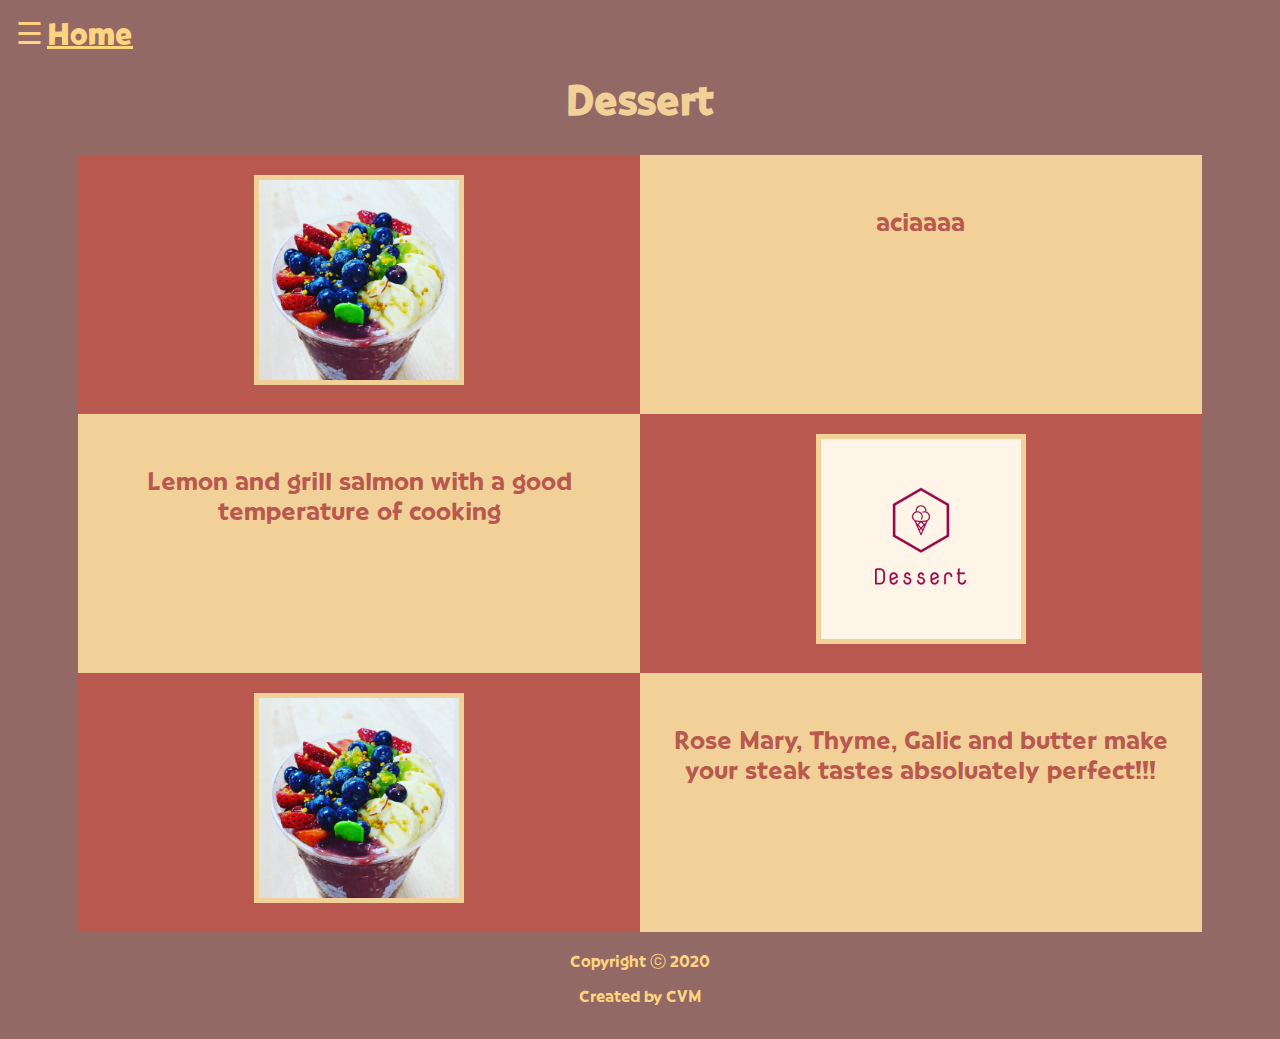
<file: component/dessert.html>
<!DOCTYPE html>
<html lang="en">
<head>
    <meta charset="UTF-8">
    <meta name="viewport" content="width=device-width, initial-scale=1.0">
    <meta http-equiv="X-UA-Compatible" content="ie=edge">
    <link rel="stylesheet" href="../style/styles.css">
    <link rel="stylesheet" href="https://cdnjs.cloudflare.com/ajax/libs/font-awesome/4.7.0/css/font-awesome.min.css">
    <script src="https://ajax.googleapis.com/ajax/libs/jquery/3.5.1/jquery.min.js"></script>
    <title>Dessert </title>
 
</head>
<body>
       <!-- Navigation Bar -->
    <div id="header"></div>

    <div id="mySidenav" class="sidenav">
        <a href="javascript:void(0)" class="closebtn" onclick="closeNav()">&times;</a>
        <a href="kfood.html">Khmer Food</a>
        <a href="jfood.html">Japanese Food</a>
        <a href="keto.html">Keto</a>
        <a href="dessert.html">Dessert</a>
        <a href="drink.html">Drink</a>
        <a href="homemade.html">Homemade</a>
      </div>
      
      <div id="main">
          <span id= "menu"onclick="openNav()">&#9776;</span>
        <a href="../index.html" id ="menu">Home</a>
    <!--end of Navigation bar -->
    <!-- Food bar  -->
    <div class="foodBar">
    <h1>Dessert</h1> 
    <div class= "grid">
        <div class = "items" id ="color"><img id ="color" src="../image/dessert/acia.JPG">
        </div>
        <div class = "items" id ="noncolor"><p>aciaaaa </p></div>
        <div class = "items" id ="noncolor"><p>Lemon and grill salmon with a good temperature of cooking</p></div>
        <div class = "items" id ="color"><img src= "../image/dessert/dessrt.png"></div>
        <div class = "items" id ="color"> <img src= "../image/dessert/acia.JPG"></div>
        <div class = "items" id ="noncolor"><p>Rose Mary, Thyme, Galic and butter make your steak tastes absoluately perfect!!!</p></div>
        
    </div>
</div> 

<script src="../js/index.js"></script>
</body>
<footer class= "footer"> Copyright ⓒ 2020
        <p>Created by CVM</p>
      </footer>
    </div>
</html>
</file>
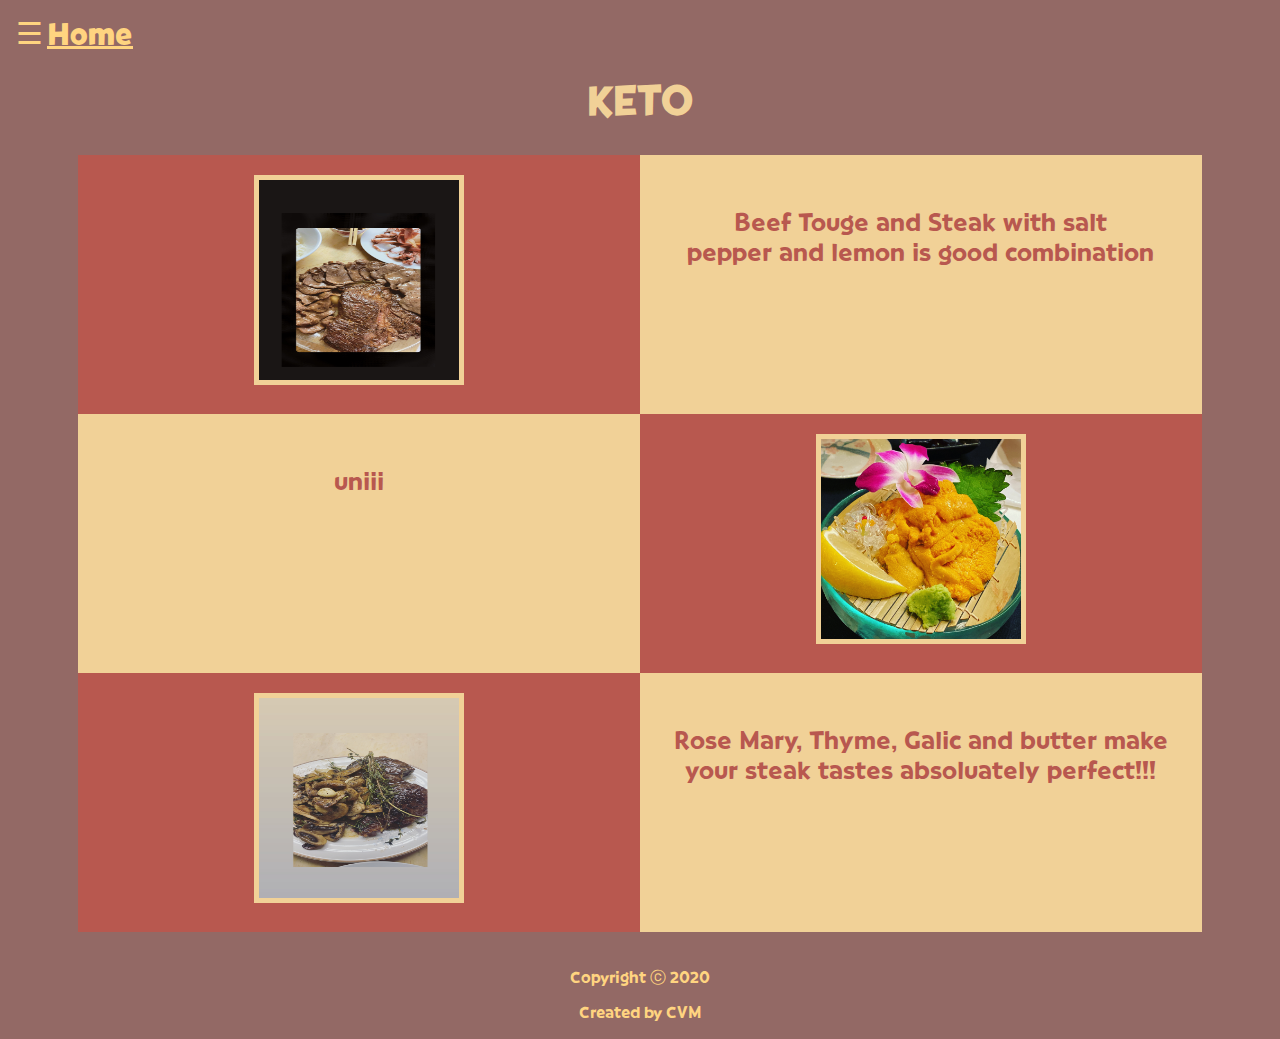
<file: component/keto.html>
<!DOCTYPE html>
<html lang="en">
<head>
    <meta charset="UTF-8">
    <meta name="viewport" content="width=device-width, initial-scale=1.0">
    <meta http-equiv="X-UA-Compatible" content="ie=edge">
    <link rel="stylesheet" href="../style/styles.css">
    <link rel="stylesheet" href="https://cdnjs.cloudflare.com/ajax/libs/font-awesome/4.7.0/css/font-awesome.min.css">
    <script src="https://ajax.googleapis.com/ajax/libs/jquery/3.5.1/jquery.min.js"></script>
    <title>Keto</title>
</head>
<body>
       <!-- Navigation Bar -->

       <div id="mySidenav" class="sidenav">
        <a href="javascript:void(0)" class="closebtn" onclick="closeNav()">&times;</a>
        <a href="kfood.html">Khmer Food</a>
        <a href="jfood.html">Japanese Food</a>
        <a href="keto.html">Keto</a>
        <a href="dessert.html">Dessert</a>
        <a href="drink.html">Drink</a>
        <a href="homemade.html">Homemade</a>
      </div>
      
      <div id="main">
            <span id= "menu"onclick="openNav()">&#9776;</span>
            <a href="../index.html" id ="menu">Home</a>
      
      <script>
      function openNav() {
          document.getElementById("mySidenav").style.width = "220px";
        document.getElementById("main").style.marginLeft = "220px";
      }
      
      function closeNav() {
        document.getElementById("mySidenav").style.width = "0";
        document.getElementById("main").style.marginLeft= "0";
      }
      </script>
    <!--end of Navigation bar -->
    <!-- Food bar  -->
    <div class="foodBar">
    <h1>KETO</h1> 
    <div class= "grid">
        <div class = "items" id ="color"><img id ="color" src="../image/keto/beef.JPG">
        </div>
        <div class = "items" id ="noncolor"><p>Beef Touge and Steak with salt <br> pepper and lemon is good combination</p></div>
        <div class = "items" id ="noncolor"><p>uniii</p></div>
        <div class = "items" id ="color"><img src= "../image/keto/uni.JPG"></div>
        <div class = "items" id ="color"> <img src= "../image/keto/beefgalic.JPG"></div>
        <div class = "items" id ="noncolor"><p>Rose Mary, Thyme, Galic and butter make your steak tastes absoluately perfect!!!</p></div>
        
    </div>
</div> 
</div>
</body>
<footer class= "footer"> Copyright ⓒ 2020
        <p>Created by CVM</p>
      </footer>

</html>
</file>
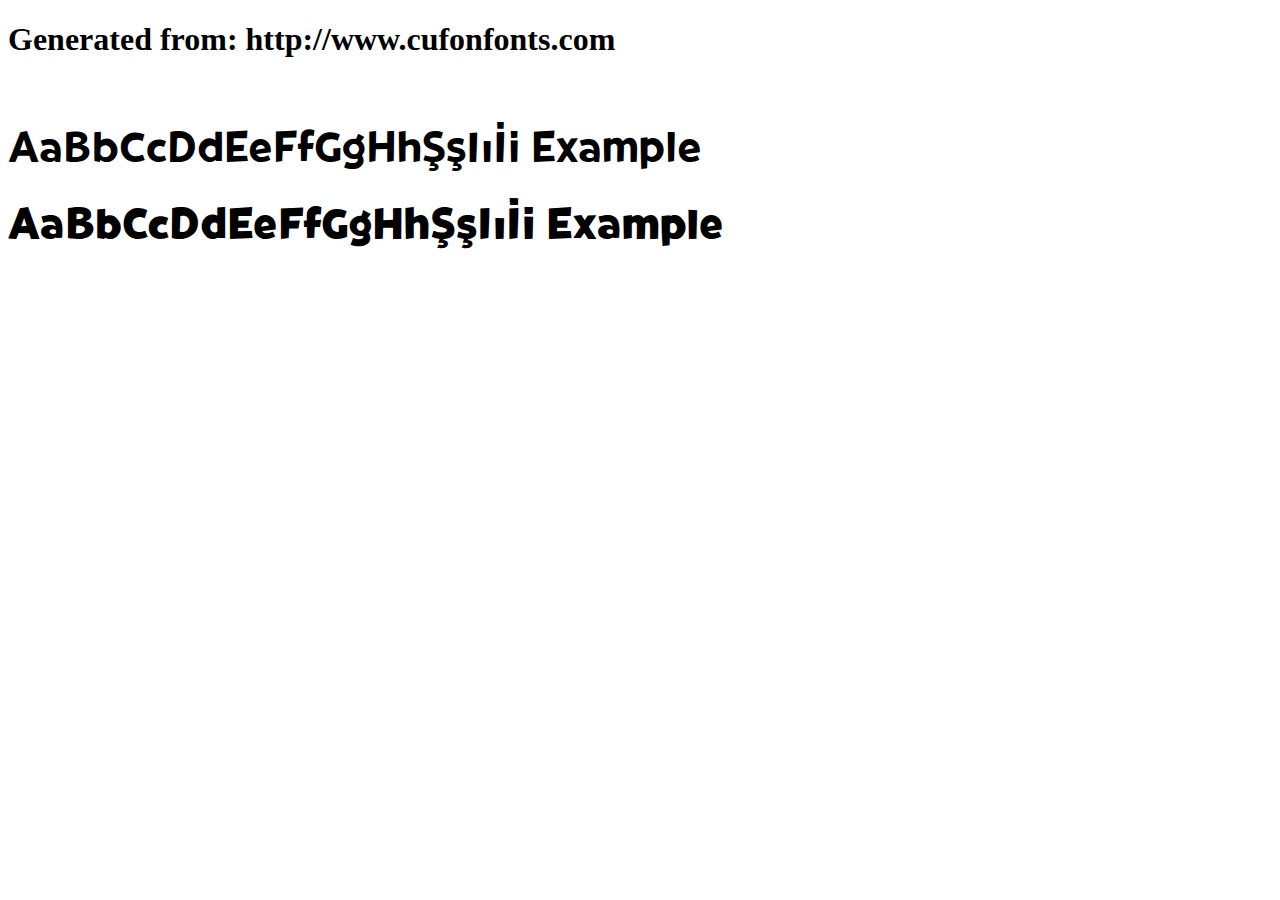
<file: font/example.html>
<!DOCTYPE html>
<html xmlns="http://www.w3.org/1999/xhtml">
<head>
    <meta http-equiv="Content-Type" content="text/html; charset=utf-8"/>
    <link rel="stylesheet" type="text/css"
          href="style.css"/>
</head>

<body>

<h1>Generated from: http://www.cufonfonts.com</h1><br/>
<h1 style="font-family:'Govia Sans Medium';font-weight:normal;font-size:42px">AaBbCcDdEeFfGgHhŞşIıİi Example</h1>
<h1 style="font-family:'Govia Sans Bold';font-weight:normal;font-size:42px">AaBbCcDdEeFfGgHhŞşIıİi Example</h1>


</body>
</html>
</file>
<file: style/styles.css>
@font-face {
  font-family: 'Govia Sans Medium';
  font-style: normal;
  font-weight: normal;
  src: local('Govia Sans Medium'), url('../font/Govia\ Sans\ Medium.woff') format('woff');
  }
  
  
  @font-face {
  font-family: 'Govia Sans Bold';
  font-style: normal;
  font-weight: normal;
  src: local('Govia Sans Bold'), url('../font/Govia\ Sans\ Bold.woff') format('woff');
  }
html{
	font-family:'Govia Sans Medium' ;
	-webkit-text-size-adjust: 100%;
  -ms-text-size-adjust: 100%;
  background-color:  #936965;
}
body {
	margin: 0;
}
html,body{
	margin: 0;
	padding: 0;
}
#mission{
  text-align: center;
  color: #ffd480;
}
/* banner */
#banner{
  width: 100%;
  height: auto;
}

/* Navigation Bar */

#menu{
  font-size:30px;
  cursor:pointer;
  color: #ffd480;
  font-family: 'Govia Sans Bold';


}
.sidenav {
  height: 100%;
  width: 0;
  position: fixed;
  z-index: 1;
  top: 0;
  left: 0;
  background-color: #802b00;
  overflow-x: hidden;
  transition: 0.5s;
  padding-top: 60px;
}

.sidenav a {
  padding: 8px 8px 8px 32px;
  text-decoration: none;
  font-size: 25px;
  color: #ffd480;
  font-family: 'Govia Sans Medium';
  display: block;
  transition: 0.3s;
}

.sidenav a:hover {
  color: #d8cbb2;
}

.sidenav .closebtn {
  position: absolute;
  top: 0;
  right: 25px;
  font-size: 36px;
  margin-left: 50px;
}

#main {
  transition: margin-left .5s;
  padding: 16px;
}

/* categories */
.categories{
  background-color: #f1d197;
  justify-content: center;
  text-align: center;
  color: #b8584f;
  padding: 20px;
  
}

.categories h1{
  padding: 10px;
}
.row{
  display: flex;
  flex-wrap:wrap;
  justify-content: center;
  padding: 20px;
  
}


#logo{
  border-radius: 50%;
  margin: 20px;
  border:5px solid #b8584f;
 
}

#categories{
  flex:200px;
  align-content: center;
}
/* food */
.foodBar h1{
  text-align: center;
  color: #f1d197;
  font-size: 40px;
}
.grid{
display: grid;
width: 90%;
margin: 0 auto;
grid-template-columns: 1fr 1fr;
}
.foodBar img{
width: 200px;
height: 200px;
border: 5px solid #f1d197;
}
.items {
padding: 20px;
font-size: 25px;
text-align: center;
border: 300px;
justify-content: center;
}

.items p{
padding-top: 10px;
}

#color{
  background:#b8584f;
  color:#f1d197;
}
#noncolor{
  background-color: #f1d197;
  color: #b8584f;
}

/* footer */
.footer{
  color:#ffd480;
  text-align: center;
  padding-top: 20px;
}

/* responsive */

@media screen and (max-height: 450px) {
  .sidenav {padding-top: 15px;}
  .sidenav a {font-size: 18px;}

}

@media only screen and (max-width: 600px){
  .items {border: 200px; font-size: 20px;}
  .items p{padding-top: 15px;}
  .sidenav a{font-size: 18px;}
  #logo{margin:25px;}
  .footer{z-index: 1; position: relative;}
  .grid{padding-right: 75px;grid-template-columns: 200px 200px}
  .foodBar img{width: 150px; height: 150px;}


}
</file>
<file: font/style.css>
/* #### Generated By: http://www.cufonfonts.com #### */

@font-face {
font-family: 'Govia Sans Medium';
font-style: normal;
font-weight: normal;
src: local('Govia Sans Medium'), url('Govia Sans Medium.woff') format('woff');
}


@font-face {
font-family: 'Govia Sans Bold';
font-style: normal;
font-weight: normal;
src: local('Govia Sans Bold'), url('Govia Sans Bold.woff') format('woff');
}
</file>
